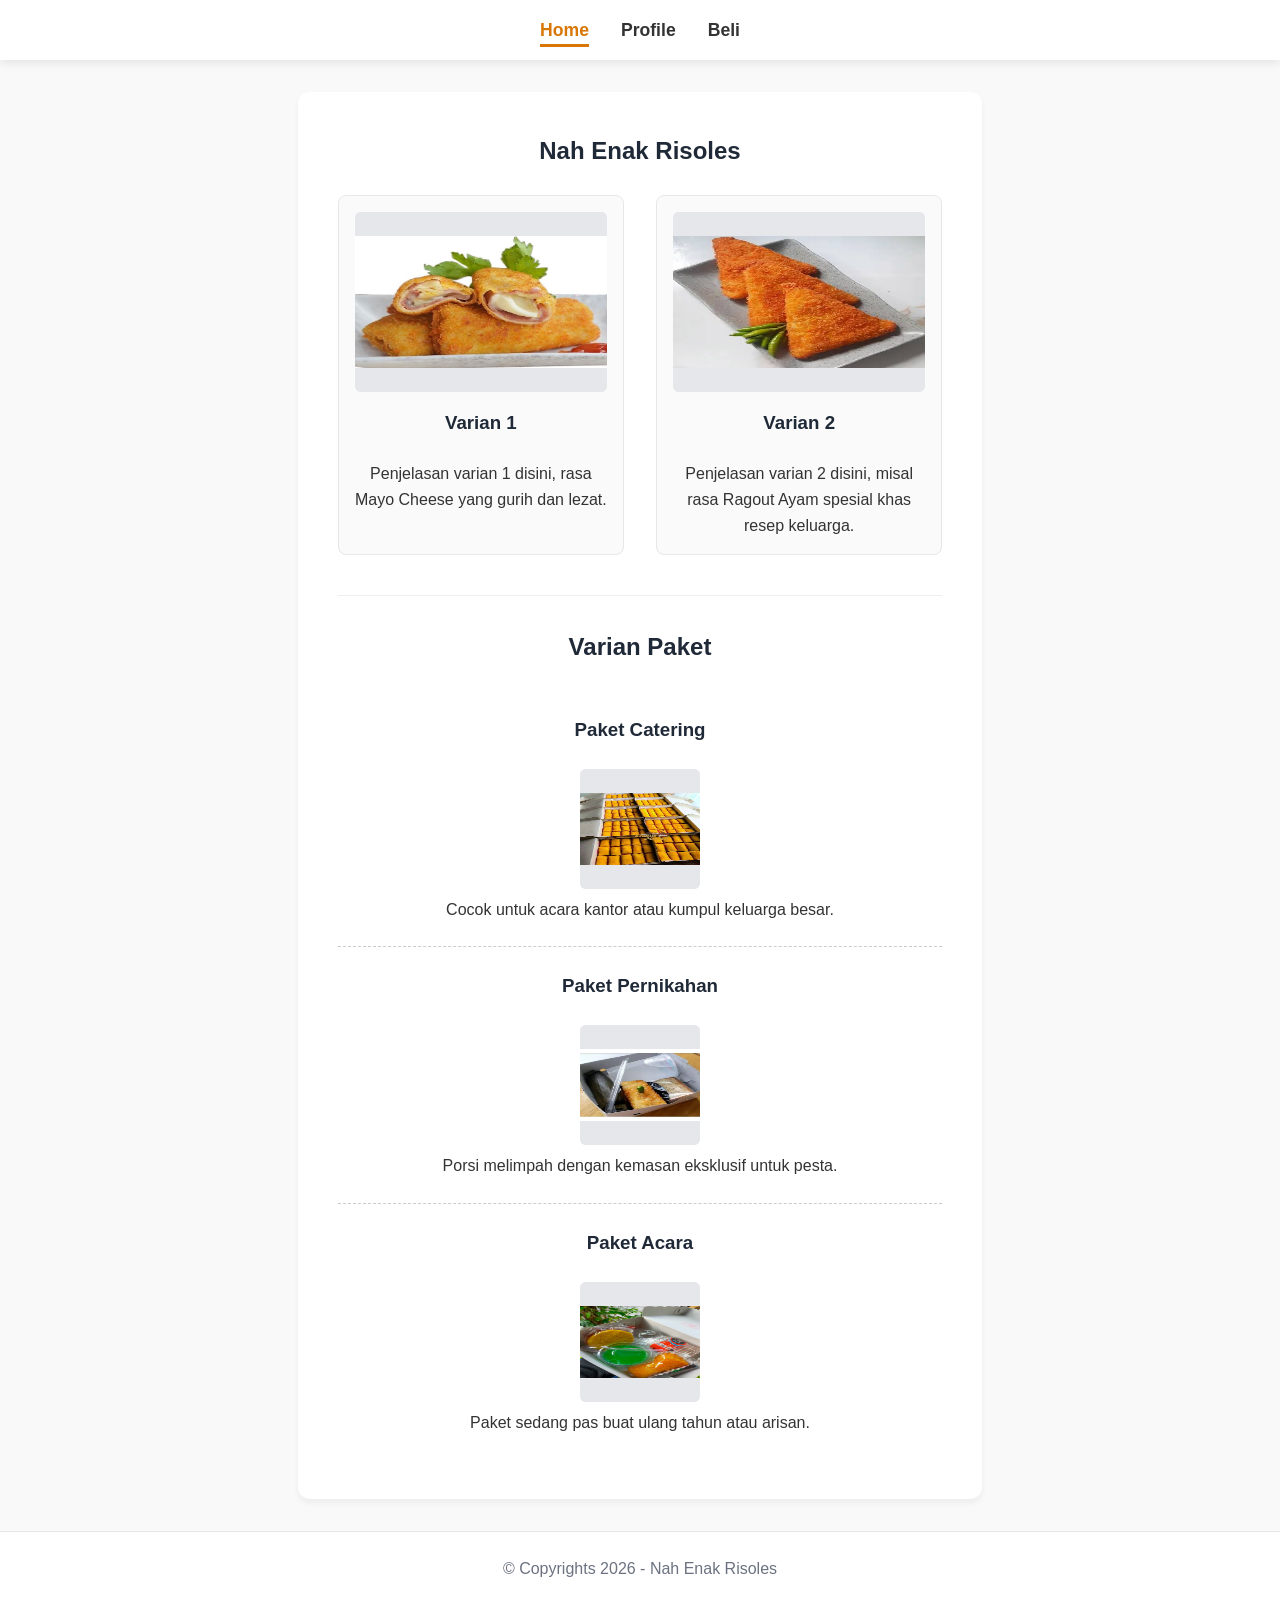
<file: index.html>
<!DOCTYPE html>
<html lang="id">
<head>
    <meta charset="UTF-8">
    <meta name="viewport" content="width=device-width, initial-scale=1.0">
    <title>Home - Nah Enak Risoles</title>
    <link rel="stylesheet" href="style.css">
</head>
<body>

    <header>
        <nav>
            <ul>
                <li><a href="index.html" class="active">Home</a></li>
                <li><a href="profile.html">Profile</a></li>
                <li><a href="buy.html">Beli</a></li>
            </ul>
        </nav>
    </header>

    <main class="container">
        <section>
            <h1>Nah Enak Risoles</h1>

            <!-- Varian Produk -->
            <div class="grid-2">
                <div class="card">
                    <div class="img-placeholder"><img class="display" src="images/risol enak.jpg" alt=""></div>
                    <h3>Varian 1</h3>
                    <p>Penjelasan varian 1 disini, rasa Mayo Cheese yang gurih dan lezat.</p>
                </div>
                <div class="card">
                    <div class="img-placeholder"><img class="display" src="images/risol segitiga.jpg" alt=""></div>
                    <h3>Varian 2</h3>
                    <p>Penjelasan varian 2 disini, misal rasa Ragout Ayam spesial khas resep keluarga.</p>
                </div>
            </div>

            <hr style="border: 0; border-top: 1px solid #eee; margin: 2rem 0;">

            <!-- Varian Paket -->
            <h2>Varian Paket</h2>
            
            <div class="paket-item">
                <h3>Paket Catering</h3>
                <div class="img-placeholder-1"><img src="images/risol cateringgggg.jpg" alt=""></div>
                <p>Cocok untuk acara kantor atau kumpul keluarga besar.</p>
            </div>

            <div class="paket-item">
                <h3>Paket Pernikahan</h3>
                <div class="img-placeholder-1"><img src="images/risol snack.jpg" alt=""></div>
                <p>Porsi melimpah dengan kemasan eksklusif untuk pesta.</p>
            </div>

            <div class="paket-item">
                <h3>Paket Acara</h3>
                <div class="img-placeholder-1"><img class="display" src="images/risol acara.jpg" alt=""></div>
                <p>Paket sedang pas buat ulang tahun atau arisan.</p>
            </div>
        </section>
    </main>

    <footer>
        <p>&copy; Copyrights 2026 - Nah Enak Risoles</p>
    </footer>

</body>
</html>
</file>
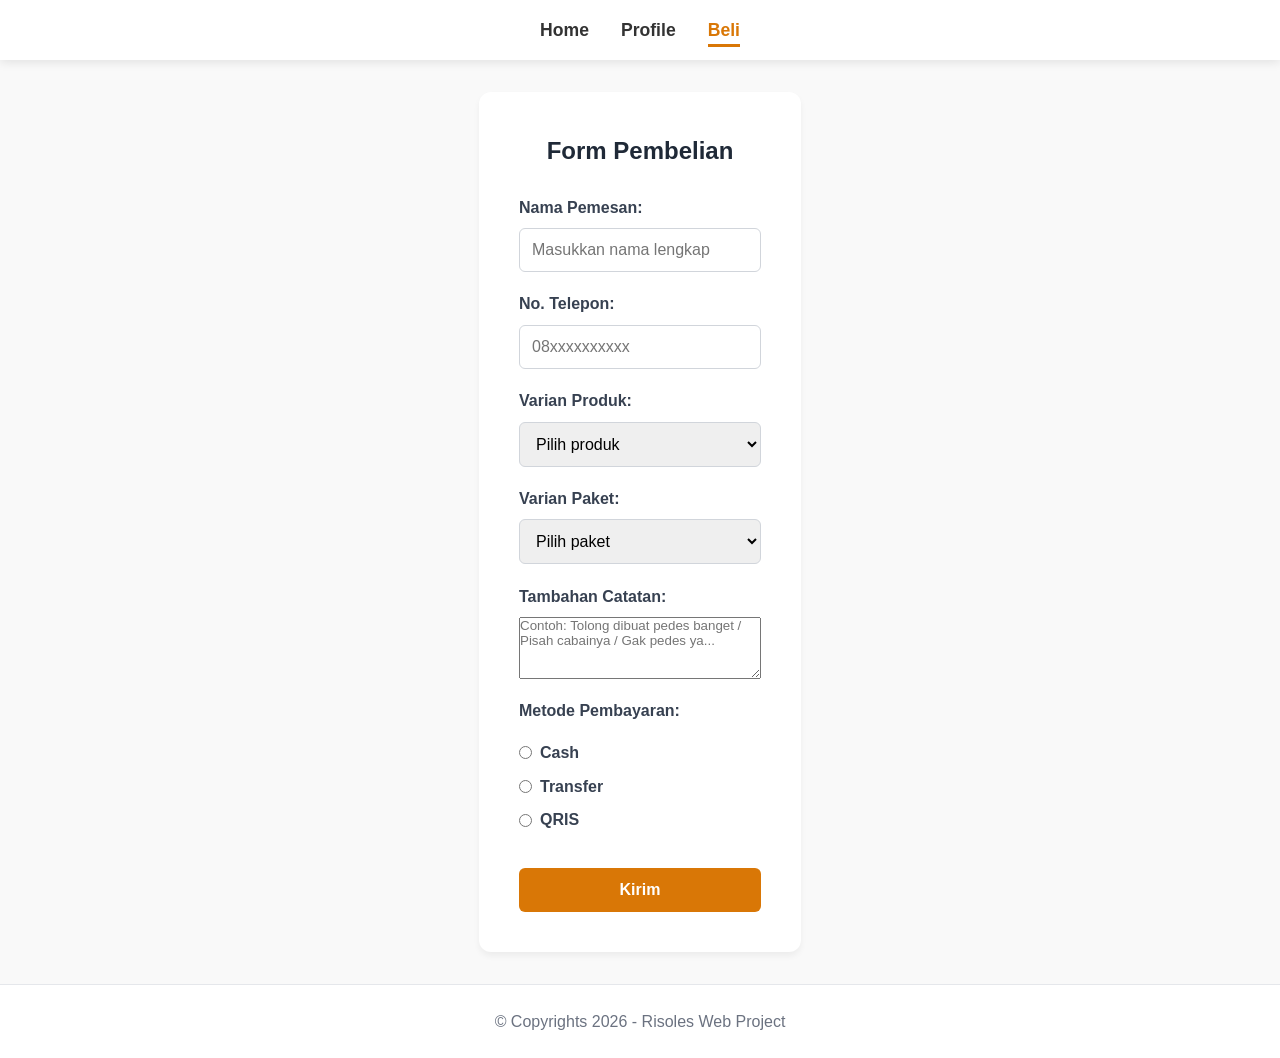
<file: buy.html>
<!DOCTYPE html>
<html lang="id">
<head>
    <meta charset="UTF-8">
    <meta name="viewport" content="width=device-width, initial-scale=1.0">
    <title>Form Pembelian - Nah Enak Risoles</title>
    <link rel="stylesheet" href="style.css">
</head>
<body>

    <header>
        <nav>
            <ul>
                <li><a href="index.html">Home</a></li>
                <li><a href="profile.html">Profile</a></li>
                <li><a href="buy.html" class="active">Beli</a></li>
            </ul>
        </nav>
    </header>

    <main class="container">
        <section>
            <h2>Form Pembelian</h2>
            <form action="#" method="POST">
                
                <div class="form-group">
                    <label for="nama">Nama Pemesan:</label>
                    <input type="text" id="nama" name="nama" placeholder="Masukkan nama lengkap" required>
                </div>

                <div class="form-group">
                    <label for="telepon">No. Telepon:</label>
                    <input type="tel" id="telepon" name="telepon" placeholder="08xxxxxxxxxx" required>
                </div>

                <div class="form-group">
                    <label for="varian-produk">Varian Produk:</label>
                    <select id="varian-produk" name="varian_produk" required>
                        <option value="" disabled selected>Pilih produk</option>
                        <option value="varian1">Varian 1</option>
                        <option value="varian2">Varian 2</option>
                    </select>
                </div>

                <div class="form-group">
                    <label for="varian-paket">Varian Paket:</label>
                    <select id="varian-paket" name="varian_paket" required>
                        <option value="" disabled selected>Pilih paket</option>
                        <option value="paket1">Paket Catering (Paket 1)</option>
                        <option value="paket2">Paket Pernikahan (Paket 2)</option>
                        <option value="paket3">Paket Acara (Paket 3)</option>
                    </select>
                </div>

                 <div class="form-group">
                    <label for="catatan">Tambahan Catatan:</label>
                    <textarea id="catatan" name="catatan" rows="4" placeholder="Contoh: Tolong dibuat pedes banget / Pisah cabainya / Gak pedes ya..."></textarea>
                </div>

                <div class="form-group">
                    <label>Metode Pembayaran:</label>
                    <div class="radio-group">
                        <label class="radio-option">
                            <input type="radio" name="pembayaran" value="cash" required>
                            Cash
                        </label>
                        <label class="radio-option">
                            <input type="radio" name="pembayaran" value="transfer">
                            Transfer
                        </label>
                        <label class="radio-option">
                            <input type="radio" name="pembayaran" value="qris">
                            QRIS
                        </label>
                    </div>
                </div>


                <button type="submit" class="btn-submit">Kirim</button>
            </form>
        </section>
    </main>

    <footer>
        <p>&copy; Copyrights 2026 - Risoles Web Project</p>
    </footer>

</body>
</html>
</file>
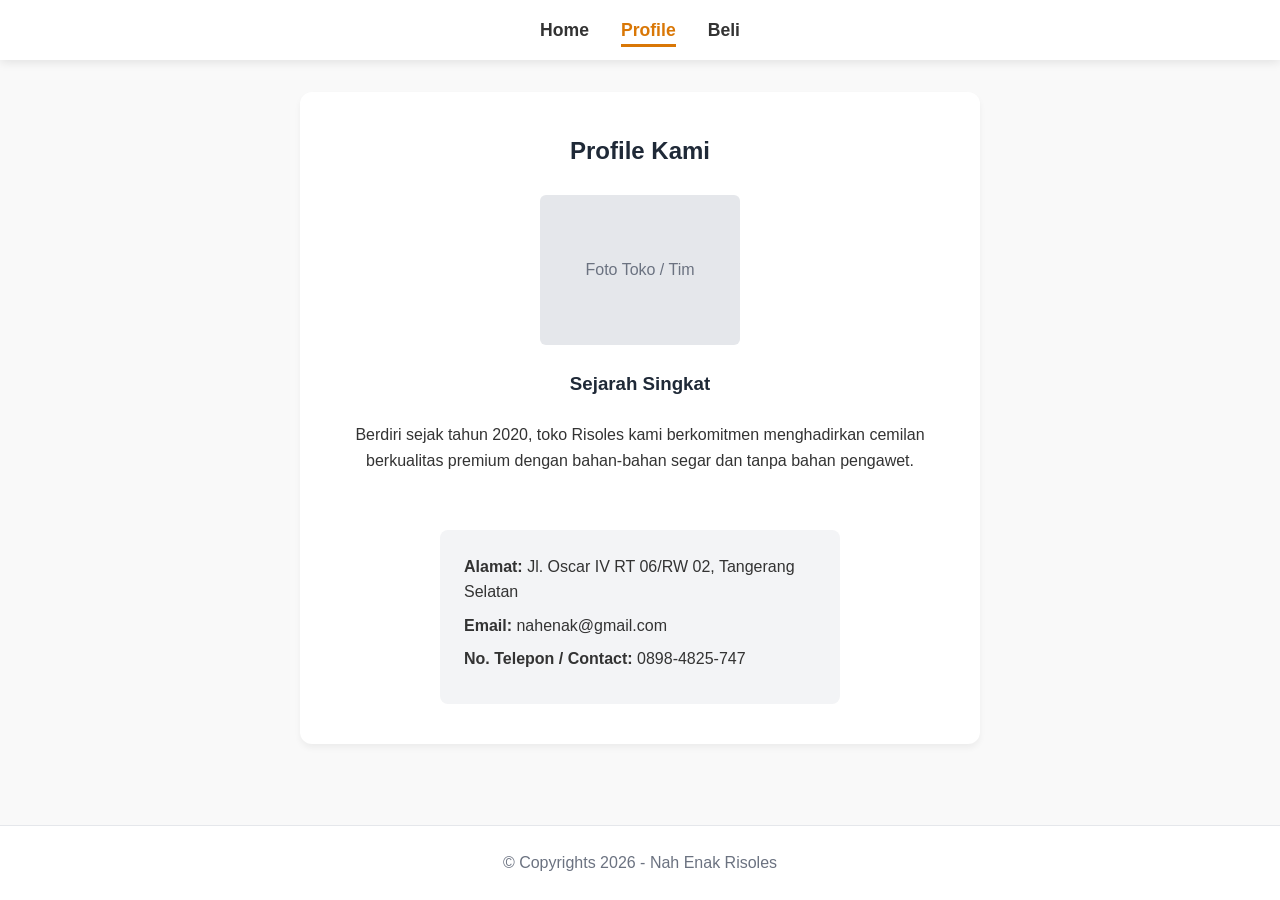
<file: profile.html>
<!DOCTYPE html>
<html lang="id">
<head>
    <meta charset="UTF-8">
    <meta name="viewport" content="width=device-width, initial-scale=1.0">
    <title>Profile - Risoles</title>
    <link rel="stylesheet" href="style.css">
</head>
<body>

    <header>
        <nav>
            <ul>
                <li><a href="index.html">Home</a></li>
                <li><a href="profile.html" class="active">Profile</a></li>
                <li><a href="buy.html">Beli</a></li>
            </ul>
        </nav>
    </header>

    <main class="container">
        <section>
            <h2>Profile Kami</h2>
            <div class="profile-content">
                <div class="img-placeholder">Foto Toko / Tim</div>
                
                <h3>Sejarah Singkat</h3>
                <p style="max-width: 600px; margin: 0 auto 1.5rem auto;">
                    Berdiri sejak tahun 2020, toko Risoles kami berkomitmen menghadirkan cemilan berkualitas premium dengan bahan-bahan segar dan tanpa bahan pengawet.
                </p>

                <div class="contact-info">
                    <p><strong>Alamat:</strong> Jl. Oscar IV RT 06/RW 02, Tangerang Selatan</p>
                    <p><strong>Email:</strong> nahenak@gmail.com</p>
                    <p><strong>No. Telepon / Contact:</strong> 0898-4825-747</p>
                </div>
            </div>
        </section>
    </main>

    <footer>
        <p>&copy; Copyrights 2026 - Nah Enak Risoles</p>
    </footer>

</body>
</html>
</file>
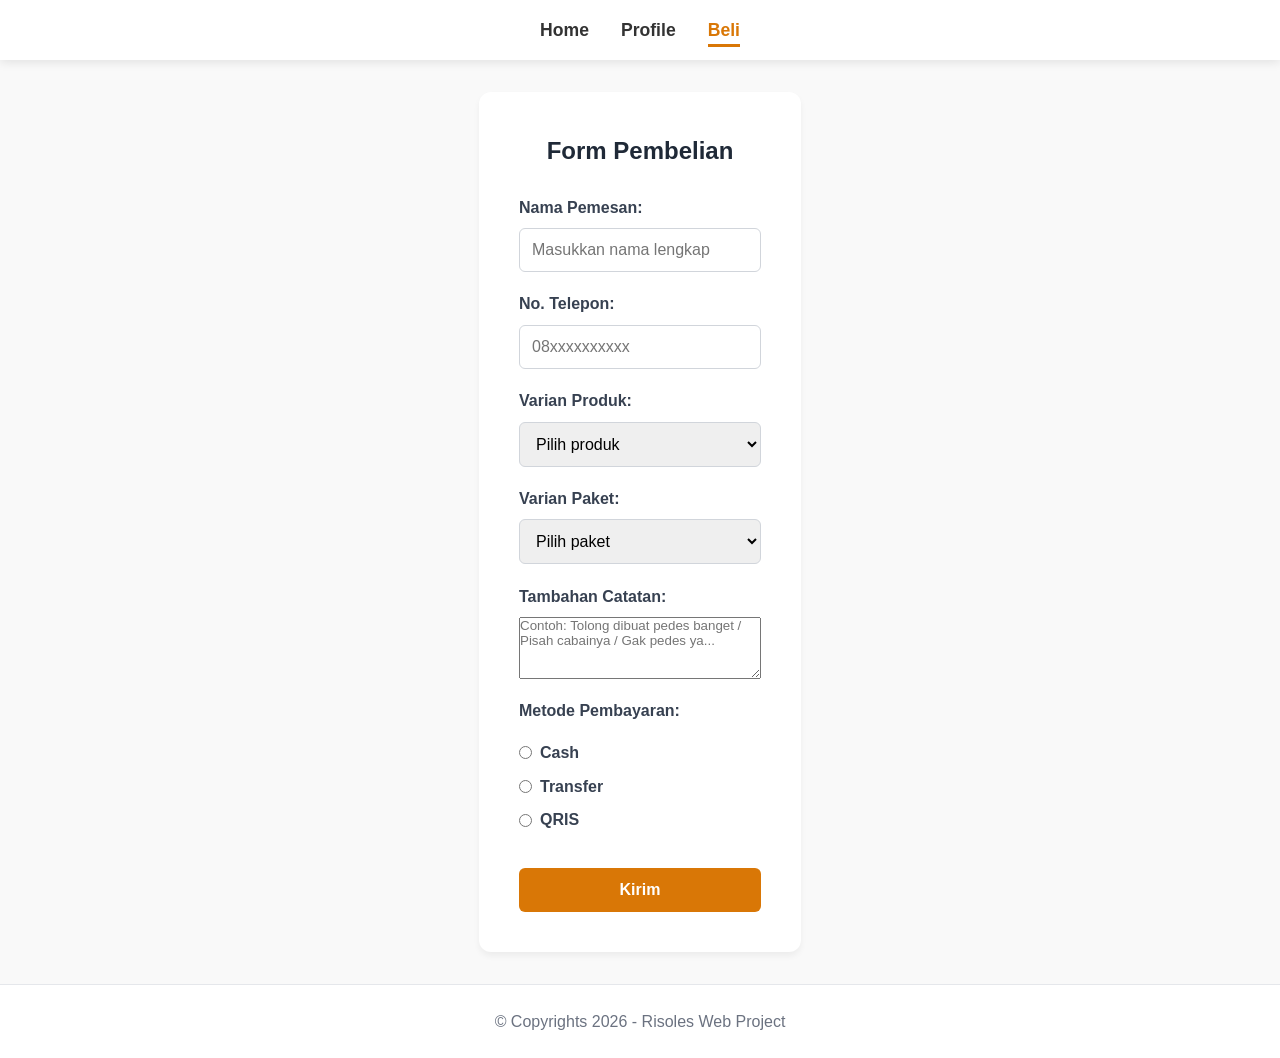
<file: html/buy.html>
<!DOCTYPE html>
<html lang="id">
<head>
    <meta charset="UTF-8">
    <meta name="viewport" content="width=device-width, initial-scale=1.0">
    <title>Form Pembelian - Nah Enak Risoles</title>
    <link rel="stylesheet" href="../css/style.css">
</head>
<body>

    <header>
        <nav>
            <ul>
                <li><a href="html/index.html">Home</a></li>
                <li><a href="html/profile.html">Profile</a></li>
                <li><a href="html/buy.html" class="active">Beli</a></li>
            </ul>
        </nav>
    </header>

    <main class="container">
        <section>
            <h2>Form Pembelian</h2>
            <form action="#" method="POST">
                
                <div class="form-group">
                    <label for="nama">Nama Pemesan:</label>
                    <input type="text" id="nama" name="nama" placeholder="Masukkan nama lengkap" required>
                </div>

                <div class="form-group">
                    <label for="telepon">No. Telepon:</label>
                    <input type="tel" id="telepon" name="telepon" placeholder="08xxxxxxxxxx" required>
                </div>

                <div class="form-group">
                    <label for="varian-produk">Varian Produk:</label>
                    <select id="varian-produk" name="varian_produk" required>
                        <option value="" disabled selected>Pilih produk</option>
                        <option value="varian1">Varian 1</option>
                        <option value="varian2">Varian 2</option>
                    </select>
                </div>

                <div class="form-group">
                    <label for="varian-paket">Varian Paket:</label>
                    <select id="varian-paket" name="varian_paket" required>
                        <option value="" disabled selected>Pilih paket</option>
                        <option value="paket1">Paket Catering (Paket 1)</option>
                        <option value="paket2">Paket Pernikahan (Paket 2)</option>
                        <option value="paket3">Paket Acara (Paket 3)</option>
                    </select>
                </div>

                 <div class="form-group">
                    <label for="catatan">Tambahan Catatan:</label>
                    <textarea id="catatan" name="catatan" rows="4" placeholder="Contoh: Tolong dibuat pedes banget / Pisah cabainya / Gak pedes ya..."></textarea>
                </div>

                <div class="form-group">
                    <label>Metode Pembayaran:</label>
                    <div class="radio-group">
                        <label class="radio-option">
                            <input type="radio" name="pembayaran" value="cash" required>
                            Cash
                        </label>
                        <label class="radio-option">
                            <input type="radio" name="pembayaran" value="transfer">
                            Transfer
                        </label>
                        <label class="radio-option">
                            <input type="radio" name="pembayaran" value="qris">
                            QRIS
                        </label>
                    </div>
                </div>


                <button type="submit" class="btn-submit">Kirim</button>
            </form>
        </section>
    </main>

    <footer>
        <p>&copy; Copyrights 2026 - Risoles Web Project</p>
    </footer>

</body>
</html>
</file>
<file: style.css>
/* --- RESET & GENERAL STYLES --- */
* {
    margin: 0;
    padding: 0;
    box-sizing: border-box;
    font-family: 'Segoe UI', Tahoma, Geneva, Verdana, sans-serif;
}

body {
    background-color: #f9f9f9;
    color: #333;
    line-height: 1.6;
    display: flex;
    flex-direction: column;
    min-height: 100vh;
}

/* --- NAVBAR --- */
header {
    background-color: #ffffff;
    box-shadow: 0 2px 10px rgba(0, 0, 0, 0.1);
    position: sticky;
    top: 0;
    z-index: 1000;
}

nav {
    display: flex;
    justify-content: center;
    align-items: center;
    padding: 1rem;
    max-width: 1200px;
    margin: 0 auto;
}

nav ul {
    display: flex;
    list-style: none;
    gap: 2rem;
}

nav a {
    text-decoration: none;
    color: #333;
    font-weight: 600;
    font-size: 1.1rem;
    padding-bottom: 4px; /* Tambahkan ini: memberi jarak antara teks & garis */
    border-bottom: 3px solid transparent; /* Tambahkan ini: garis transparan saat diam */
    transition: color 0.3s ease;
}

nav a:hover,
nav a.active {
    color: #d97706; /* Warna oranye emas risoles */
    border-bottom-color: #d97706;

}

/* --- CONTAINER UTAMA --- */
.container {
    max-width: 900px;
    margin: 2rem auto;
    padding: 0 1.5rem;
    flex: 1;
}

section {
    background: #ffffff;
    padding: 2.5rem;
    border-radius: 12px;
    box-shadow: 0 4px 6px rgba(0, 0, 0, 0.05);
}

h1, h2, h3 {
    text-align: center;
    margin-bottom: 1.5rem;
    color: #1f2937;
}

/* --- ELEMENT & GRID STYLES --- */
.grid-2 {
    display: grid;
    grid-template-columns: repeat(auto-fit, minmax(250px, 1fr));
    gap: 2rem;
    margin-bottom: 2.5rem;
}

.card {
    border: 1px solid #e5e7eb;
    border-radius: 8px;
    padding: 1rem;
    text-align: center;
    background: #fafafa;
}

.img-placeholder, img {
    width: 100%;
    height: 180px;
    background-color: #e5e7eb;
    display: flex;
    align-items: center;
    justify-content: center;
    border-radius: 6px;
    color: #6b7280;
    font-weight: 500;
    margin-bottom: 1rem;
}

img.display{
    width: 100%;
    height: 100%;
}

.img-placeholder-1, img {
    width: 100%;
    height: 180px;
    background-color: #e5e7eb;
    display: flex;
    align-items: center;
    justify-content: center;
    border-radius: 6px;
    color: #6b7280;
    font-weight: 500;
    margin-bottom: 1rem;
}

.paket-item, img {
    border-bottom: 1px dashed #ccc;
    padding: 1.5rem 0;
    text-align: center;
}

.paket-item:last-child, img {
    border-bottom: none;
}

.paket-item .img-placeholder-1, img {
    width: 120px;
    height: 120px;
    margin: 0.5rem auto;
}

/* --- PROFILE PAGE STYLES --- */
.profile-content {
    text-align: center;
}

.profile-content .img-placeholder {
    width: 200px;
    height: 150px;
    margin: 0 auto 1.5rem auto;
}

.contact-info {
    margin-top: 2rem;
    background-color: #f3f4f6;
    padding: 1.5rem;
    border-radius: 8px;
    display: inline-block;
    text-align: left;
    width: 100%;
    max-width: 400px;
}

.contact-info p {
    margin-bottom: 0.5rem;
}

/* --- FORM STYLES (BUY PAGE) --- */
form {
    display: flex;
    flex-direction: column;
    gap: 1.2rem;
    max-width: 500px;
    margin: 0 auto;
}

.form-group {
    display: flex;
    flex-direction: column;
    gap: 0.5rem;
}

label {
    font-weight: 600;
    color: #374151;
}

input[type="text"],
input[type="tel"],
select {
    width: 100%;
    padding: 0.75rem;
    border: 1px solid #d1d5db;
    border-radius: 6px;
    font-size: 1rem;
    outline: none;
}

input[type="text"]:focus,
input[type="tel"]:focus,
select:focus {
    border-color: #d97706;
}

.radio-group {
    display: flex;
    flex-direction: column;
    gap: 0.5rem;
    margin-top: 0.5rem;
}

.radio-option {
    display: flex;
    align-items: center;
    gap: 0.5rem;
    cursor: pointer;
}

.btn-submit {
    background-color: #d97706;
    color: white;
    padding: 0.8rem;
    border: none;
    border-radius: 6px;
    font-size: 1rem;
    font-weight: bold;
    cursor: pointer;
    transition: background 0.3s ease;
    margin-top: 1rem;
}

.btn-submit:hover {
    background-color: #b45309;
}

/* --- FOOTER --- */
footer {
    text-align: center;
    padding: 1.5rem;
    background-color: #ffffff;
    border-top: 1px solid #e5e7eb;
    color: #6b7280;
    margin-top: auto;
}
</file>
<file: css/style.css>
/* --- RESET & GENERAL STYLES --- */
* {
    margin: 0;
    padding: 0;
    box-sizing: border-box;
    font-family: 'Segoe UI', Tahoma, Geneva, Verdana, sans-serif;
}

body {
    background-color: #f9f9f9;
    color: #333;
    line-height: 1.6;
    display: flex;
    flex-direction: column;
    min-height: 100vh;
}

/* --- NAVBAR --- */
header {
    background-color: #ffffff;
    box-shadow: 0 2px 10px rgba(0, 0, 0, 0.1);
    position: sticky;
    top: 0;
    z-index: 1000;
}

nav {
    display: flex;
    justify-content: center;
    align-items: center;
    padding: 1rem;
    max-width: 1200px;
    margin: 0 auto;
}

nav ul {
    display: flex;
    list-style: none;
    gap: 2rem;
}

nav a {
    text-decoration: none;
    color: #333;
    font-weight: 600;
    font-size: 1.1rem;
    padding-bottom: 4px; /* Tambahkan ini: memberi jarak antara teks & garis */
    border-bottom: 3px solid transparent; /* Tambahkan ini: garis transparan saat diam */
    transition: color 0.3s ease;
}

nav a:hover,
nav a.active {
    color: #d97706; /* Warna oranye emas risoles */
    border-bottom-color: #d97706;

}

/* --- CONTAINER UTAMA --- */
.container {
    max-width: 900px;
    margin: 2rem auto;
    padding: 0 1.5rem;
    flex: 1;
}

section {
    background: #ffffff;
    padding: 2.5rem;
    border-radius: 12px;
    box-shadow: 0 4px 6px rgba(0, 0, 0, 0.05);
}

h1, h2, h3 {
    text-align: center;
    margin-bottom: 1.5rem;
    color: #1f2937;
}

/* --- ELEMENT & GRID STYLES --- */
.grid-2 {
    display: grid;
    grid-template-columns: repeat(auto-fit, minmax(250px, 1fr));
    gap: 2rem;
    margin-bottom: 2.5rem;
}

.card {
    border: 1px solid #e5e7eb;
    border-radius: 8px;
    padding: 1rem;
    text-align: center;
    background: #fafafa;
}

.img-placeholder, img {
    width: 100%;
    height: 180px;
    background-color: #e5e7eb;
    display: flex;
    align-items: center;
    justify-content: center;
    border-radius: 6px;
    color: #6b7280;
    font-weight: 500;
    margin-bottom: 1rem;
}

img.display{
    width: 100%;
    height: 100%;
}

.img-placeholder-1, img {
    width: 100%;
    height: 180px;
    background-color: #e5e7eb;
    display: flex;
    align-items: center;
    justify-content: center;
    border-radius: 6px;
    color: #6b7280;
    font-weight: 500;
    margin-bottom: 1rem;
}

.paket-item, img {
    border-bottom: 1px dashed #ccc;
    padding: 1.5rem 0;
    text-align: center;
}

.paket-item:last-child, img {
    border-bottom: none;
}

.paket-item .img-placeholder-1, img {
    width: 120px;
    height: 120px;
    margin: 0.5rem auto;
}

/* --- PROFILE PAGE STYLES --- */
.profile-content {
    text-align: center;
}

.profile-content .img-placeholder {
    width: 200px;
    height: 150px;
    margin: 0 auto 1.5rem auto;
}

.contact-info {
    margin-top: 2rem;
    background-color: #f3f4f6;
    padding: 1.5rem;
    border-radius: 8px;
    display: inline-block;
    text-align: left;
    width: 100%;
    max-width: 400px;
}

.contact-info p {
    margin-bottom: 0.5rem;
}

/* --- FORM STYLES (BUY PAGE) --- */
form {
    display: flex;
    flex-direction: column;
    gap: 1.2rem;
    max-width: 500px;
    margin: 0 auto;
}

.form-group {
    display: flex;
    flex-direction: column;
    gap: 0.5rem;
}

label {
    font-weight: 600;
    color: #374151;
}

input[type="text"],
input[type="tel"],
select {
    width: 100%;
    padding: 0.75rem;
    border: 1px solid #d1d5db;
    border-radius: 6px;
    font-size: 1rem;
    outline: none;
}

input[type="text"]:focus,
input[type="tel"]:focus,
select:focus {
    border-color: #d97706;
}

.radio-group {
    display: flex;
    flex-direction: column;
    gap: 0.5rem;
    margin-top: 0.5rem;
}

.radio-option {
    display: flex;
    align-items: center;
    gap: 0.5rem;
    cursor: pointer;
}

.btn-submit {
    background-color: #d97706;
    color: white;
    padding: 0.8rem;
    border: none;
    border-radius: 6px;
    font-size: 1rem;
    font-weight: bold;
    cursor: pointer;
    transition: background 0.3s ease;
    margin-top: 1rem;
}

.btn-submit:hover {
    background-color: #b45309;
}

/* --- FOOTER --- */
footer {
    text-align: center;
    padding: 1.5rem;
    background-color: #ffffff;
    border-top: 1px solid #e5e7eb;
    color: #6b7280;
    margin-top: auto;
}
</file>
